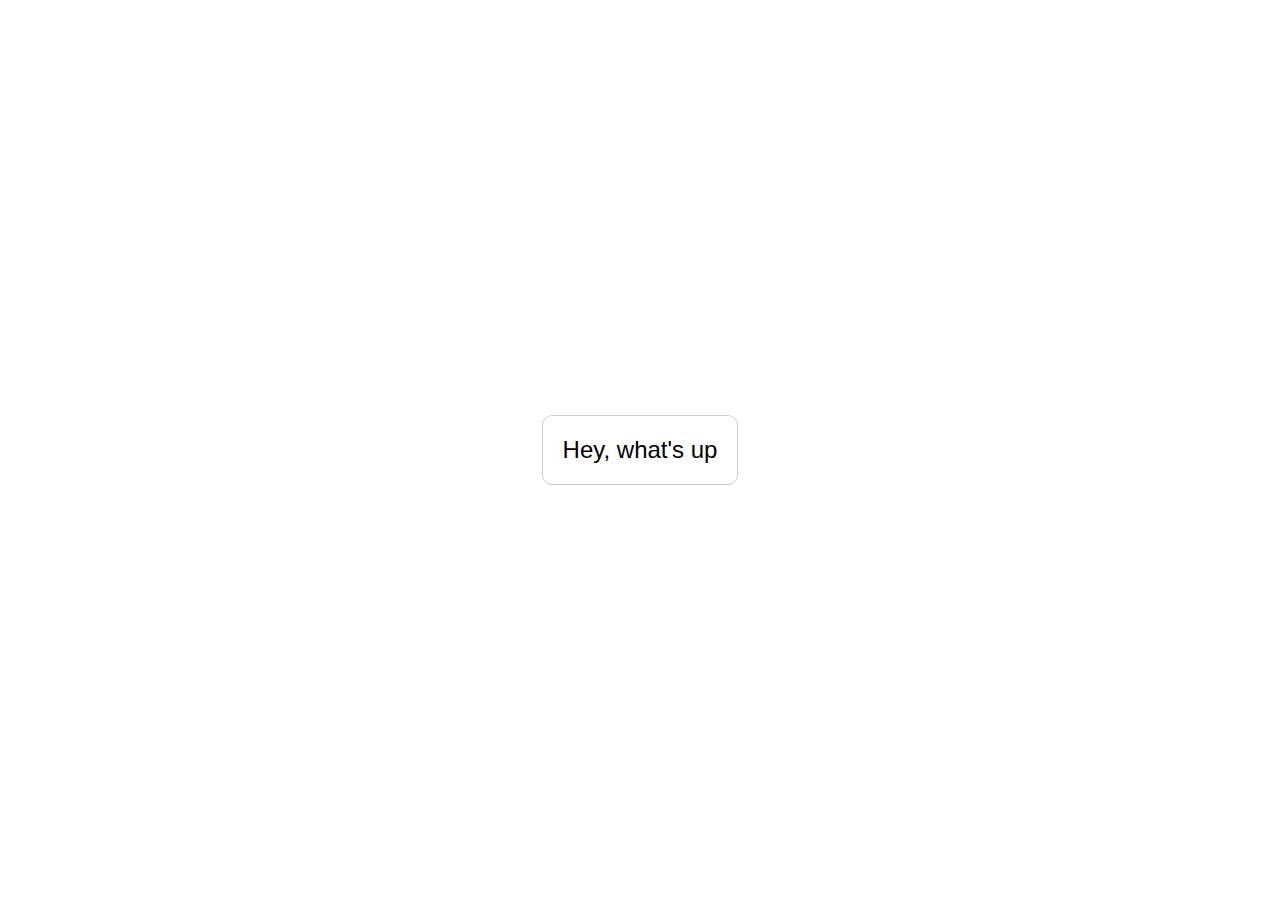
<file: index.html>
<!DOCTYPE html>
<html lang="en">
<head>
  <meta charset="UTF-8">
  <meta name="viewport" content="width=device-width, initial-scale=1.0">
  <link rel="stylesheet" href="styles.css">
  <title>BirthdayWishtoPabitra</title>
</head>
<body>

  <div id="text-container" class="center-text"></div>
  

  <script src="script.js"></script>
</body>
</html>
</file>
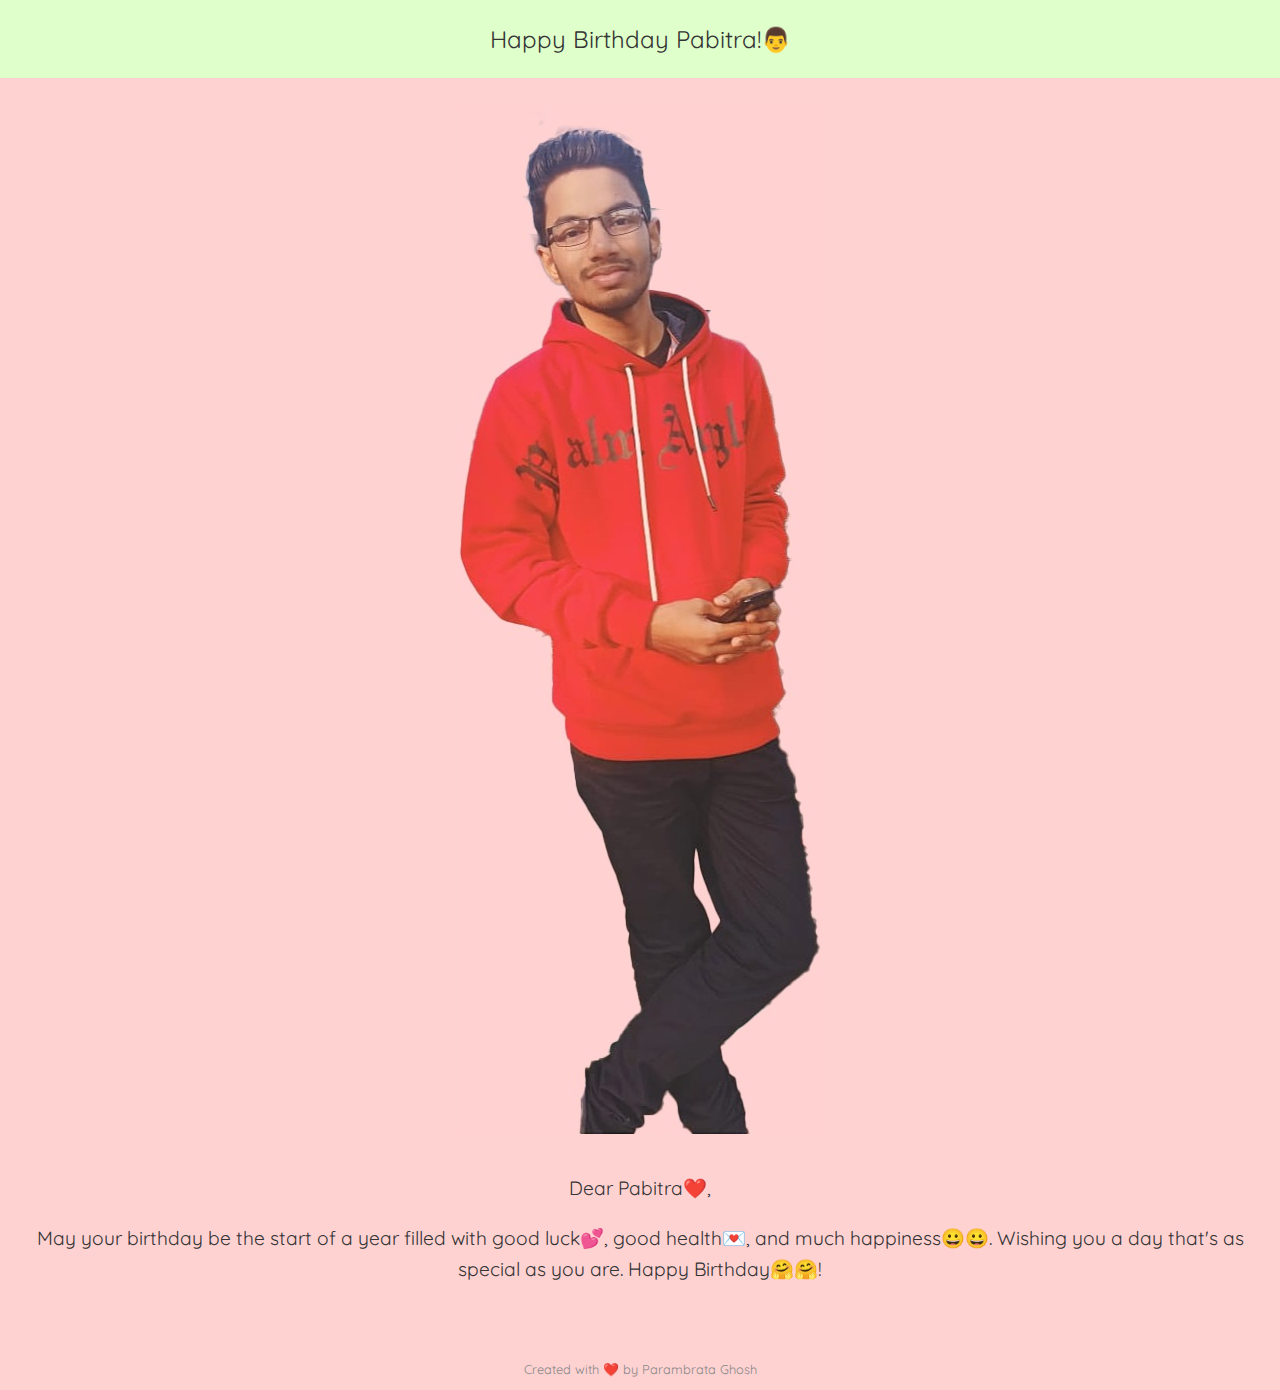
<file: index2.html>
<!DOCTYPE html>
<html lang="en">
<head>
    <meta charset="UTF-8">
    <meta name="viewport" content="width=device-width, initial-scale=1.0">
    <title>Happy Birthday Pabitra!</title>
    <link rel="stylesheet" href="https://fonts.googleapis.com/css2?family=Quicksand:wght@300;400;500;600;700&display=swap">
    <style>
        body {
            font-family: 'Quicksand', sans-serif; /* Use the Quicksand font */
            text-align: center;
            background-color: #ffd2d2;
            color: #333;
            margin: 0;
            padding: 0;
            ;
        }

        header {
            background-color: #dfffcb;
            padding: 1em;
            font-size: 1.5em;
        }

        #main-content {
            padding: 2em;
        }

        img {
            max-width: 40%;
            height: auto;
    
            margin-bottom: 1em;
        }

        #message {
            font-size: 1.2em;
            line-height: 1.6em;
            margin-bottom: 1em;
        }

        #footer {
            margin-top: 2em;
            font-size: 0.8em;
            color: #888;
        }

        /* Media Query for smaller screens */
        @media (max-width: 600px) {
            header {
                font-size: 1.2em;
            }

            #main-content {
                padding: 1em;
            }

            img {
                border-radius: 0; /* Remove border radius on smaller screens */
            }

            #message {
                font-size: 1em;
            }

            #footer {
                margin-top: 1em;
                font-size: 0.7em;
            }
        }
    </style>
</head>
<body>
    <header>
        Happy Birthday Pabitra!👨
    </header>

    <div id="main-content">
        <img src="picture.jpg" alt="Pabitra's Birthday Image">
        <div id="message">
            <p>Dear Pabitra❤️,</p>
            <p>May your birthday be the start of a year filled with good luck💕, good health💌, and much happiness😀😀. Wishing you a day that's as special as you are. Happy Birthday🤗🤗!</p>
        </div>
    </div>

    <div id="footer">
        <p>Created with ❤️ by Parambrata Ghosh</p>
    </div>

    <!-- You can add additional JavaScript for more interactivity if needed -->
    <script>
        // Example: Add a simple alert on page load
        document.addEventListener("readystatechange",(event)=>{
            if(event.target.readyState === "complete"){
                console.log("ready");
                window.onload = function() {
                    alert('Happy Birthday Pabitra! 🎉');
                };

            }
        });
    </script>
</body>
</html>
</file>
<file: styles.css>
body {
  display: flex;
  align-items: center;
  justify-content: center;
  height: 100vh;
  margin: 0;
}

#text-container {
  font-family: 'Arial', sans-serif;
  font-size: 24px;
  text-align: center;
  padding: 20px;
  border: 1px solid #ccc;
  border-radius: 10px;
}

.center-text {
  display: inline-block;
}
</file>
